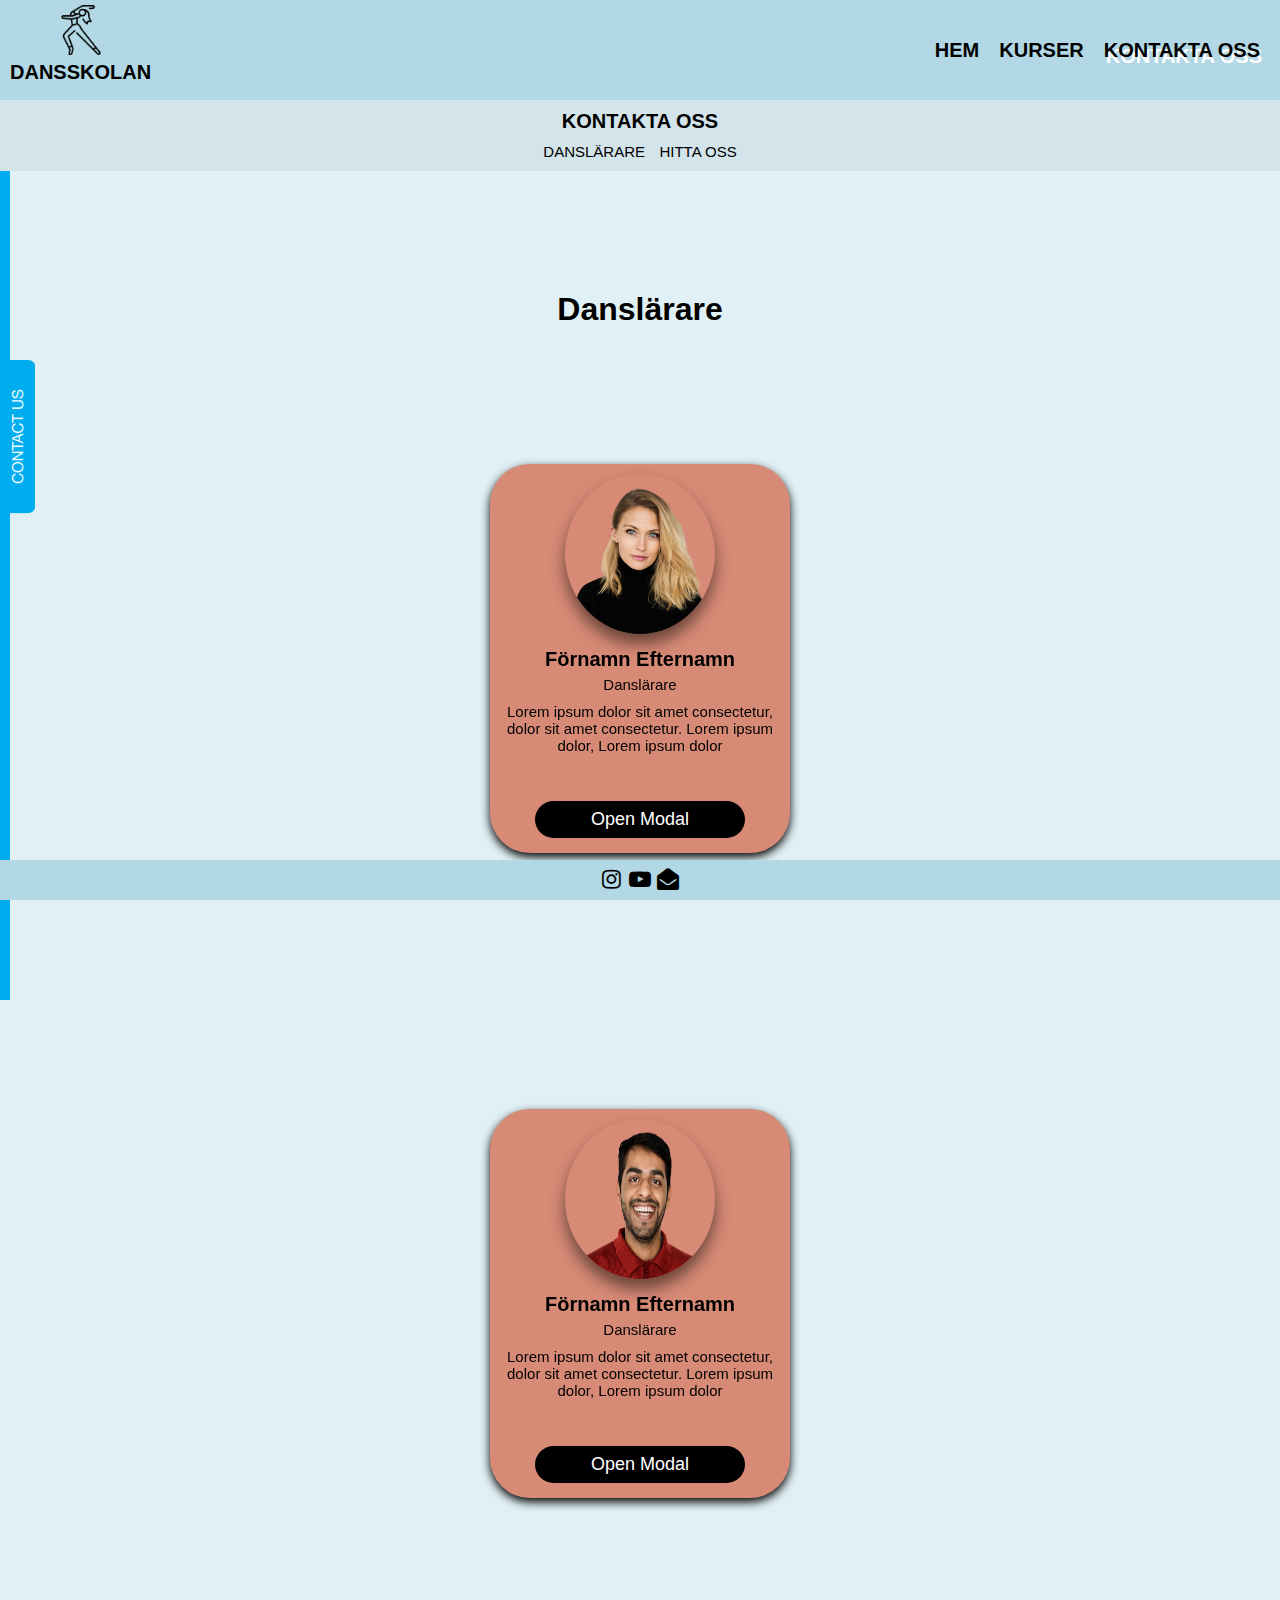
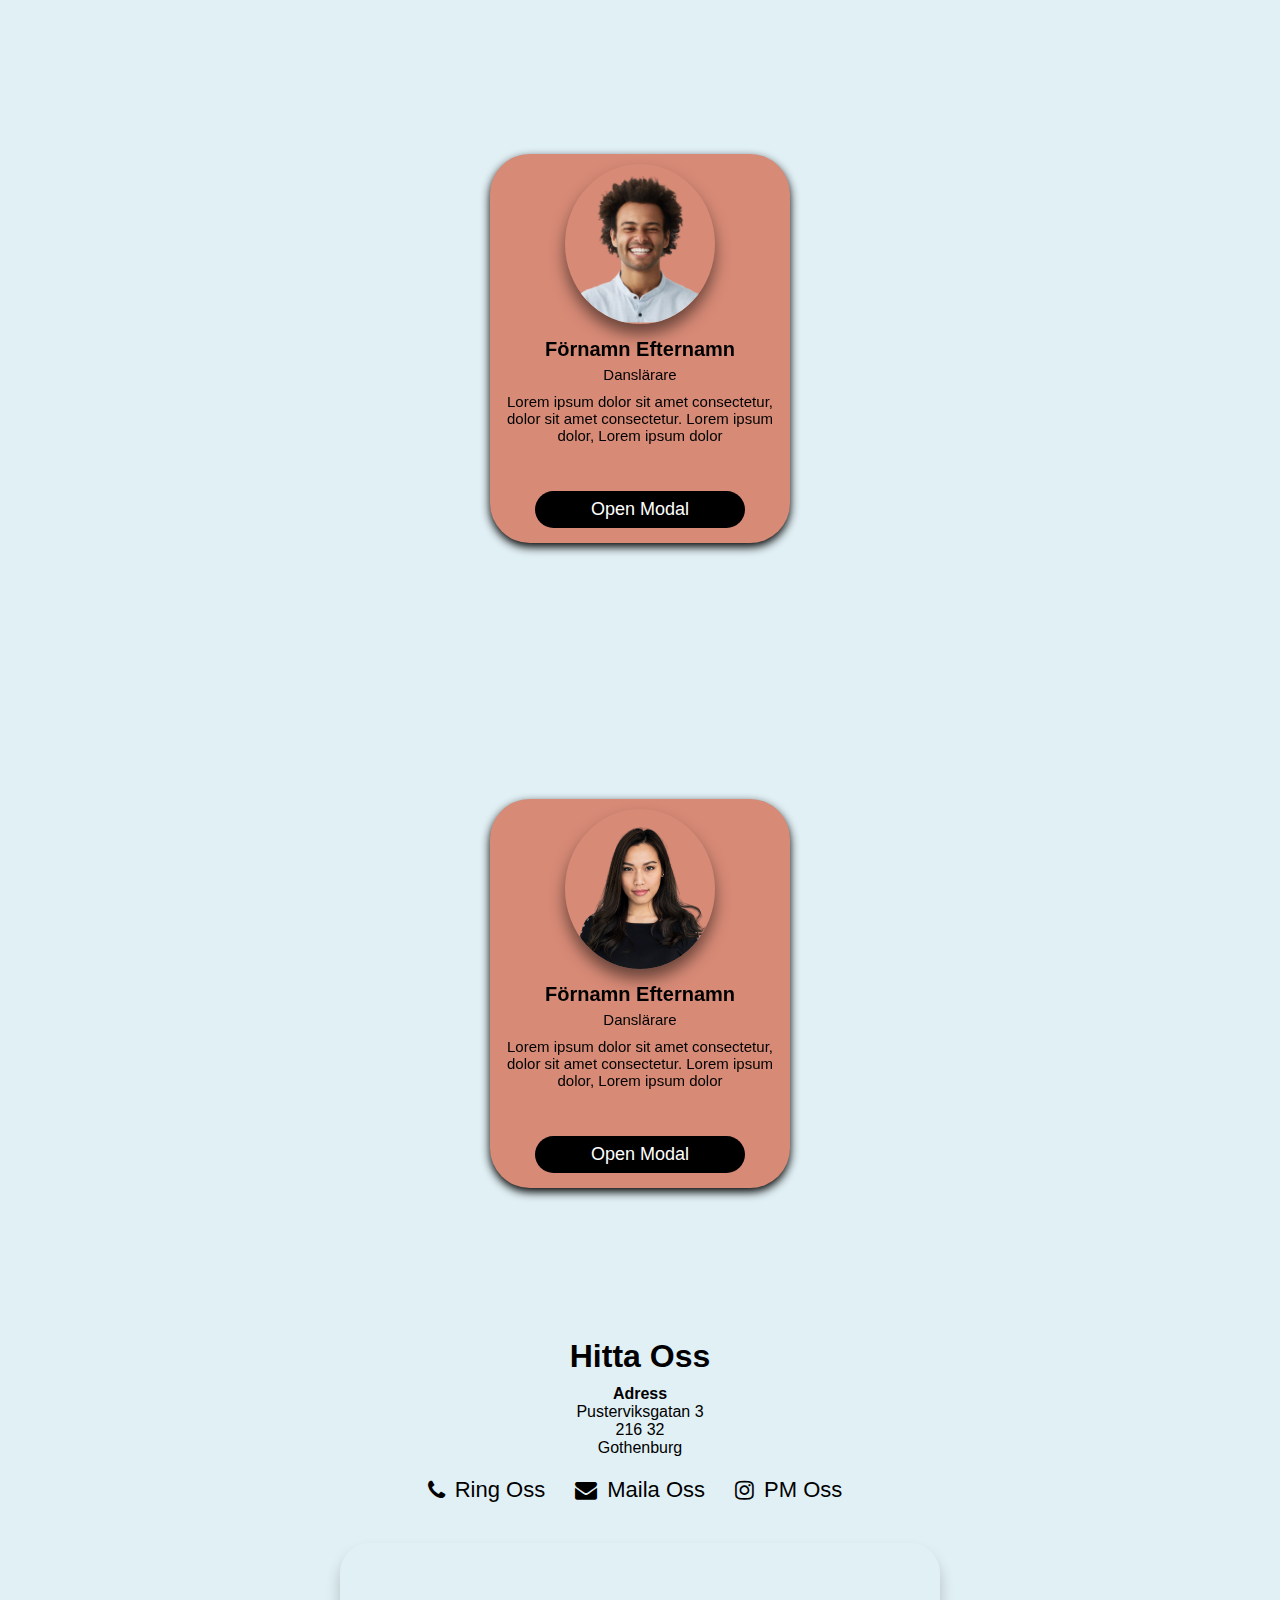
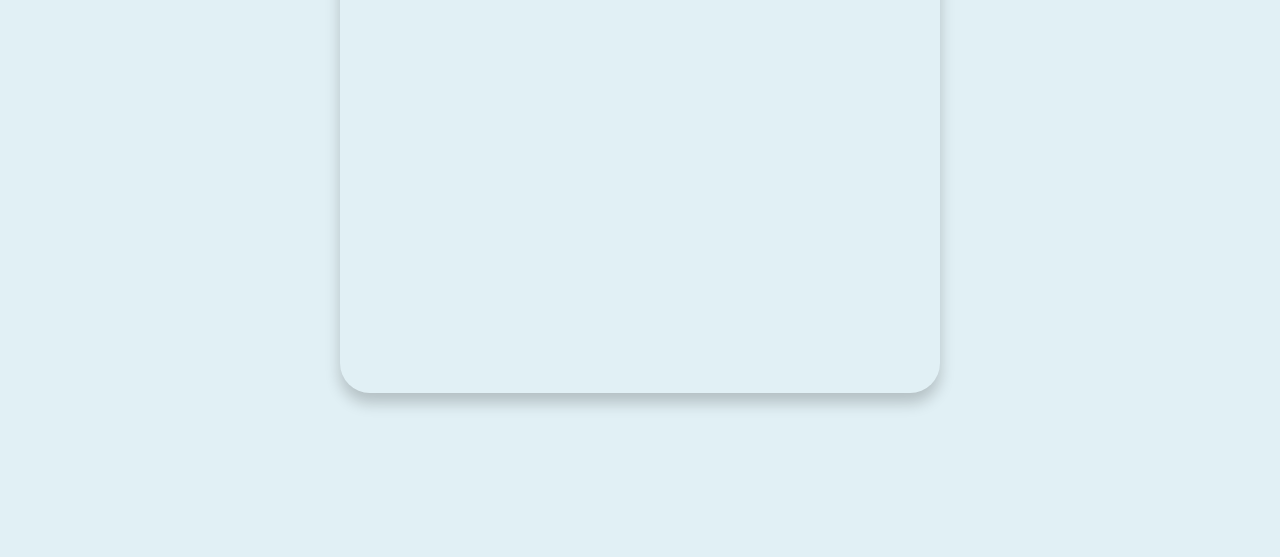
<file: pages/kontakta-oss.html>
<!DOCTYPE html>
<html lang="en">
  <head>
    <meta charset="UTF-8" />
    <meta http-equiv="X-UA-Compatible" content="IE=edge" />
    <meta name="viewport" content="width=device-width, initial-scale=1.0" />
    <link rel="stylesheet" href="../css/style.css" />
    <link rel="stylesheet" href="https://cdnjs.cloudflare.com/ajax/libs/font-awesome/4.7.0/css/font-awesome.min.css"/>
    <link rel="icon" href="../media/img/dancing.png">
    <title>Kurser</title>
    
  </head>

  <body>
    <header>
        <div class="logo">
          <a href="../index.html">
            <img src="../media/img/dancing.png" alt="logo" width="50">
            <h1>Dansskolan</h1>
          </a>
          <i onclick="hamburger()" class="fa fa-bars"></i>
        </div>
          <nav id="nav">
            <a href="../index.html">Hem</a>
            <a href="../pages/kurser.html">Kurser</a>
            <a class="nav-active" href="../pages/kontakta-oss.html">Kontakta oss</a>
          </nav>
    </header>



<div class="nav-container">    
  <h1>Kontakta oss</h1>

    <section class="nav-list">
      <a href="#dummy">Danslärare</a>
      <a href="#hitta">Hitta oss</a>
    </section> 
  </div>

  <div id="dummy"></div>


  <div class="larare" id="larare">
    <h1>Danslärare</h1>
  </div>

  

    <!-- The Modal -->
    <div id="myModal" class="modal">
    
      <!-- Modal content -->
      <div class="modal-content">
        <span class="close">&times;</span>
        <p id="text1">"TEXT1""TEXT1""TEXT1""TEXT1""TEXT1""TEXT1""TEXT1""TEXT1""TEXT1""TEXT1"
          "TEXT1""TEXT1""TEXT1""TEXT1""TEXT1""TEXT1""TEXT1""TEXT1""TEXT1""TEXT1""TEXT1"
          "TEXT1""TEXT1""TEXT1""TEXT1""TEXT1""TEXT1""TEXT1""TEXT1""TEXT1""TEXT1""TEXT1""TEXT1"
          "TEXT1""TEXT1""TEXT1""TEXT1""TEXT1""TEXT1""TEXT1""TEXT1""TEXT1""TEXT1""TEXT1""TEXT1"
          "TEXT1""TEXT1""TEXT1""TEXT1""TEXT1""TEXT1""TEXT1""TEXT1""TEXT1""TEXT1""TEXT1""TEXT1"
          "TEXT1""TEXT1""TEXT1""TEXT1""TEXT1""TEXT1""TEXT1""TEXT1""TEXT1""TEXT1""TEXT1""TEXT1"
        </p>
        <p id="text2">TEXT2TEXT2TEXT2TEXT2TEXT2TEXT2TEXT2TEXT2TEXT2TEXT2TEXT2TEXT2TEXT2
          TEXT2TEXT2TEXT2TEXT2TEXT2TEXT2TEXT2TEXT2TEXT2TEXT2TEXT2TEXT2TEXT2
          TEXT2TEXT2TEXT2TEXT2TEXT2TEXT2TEXT2TEXT2TEXT2TEXT2TEXT2TEXT2TEXT2
          TEXT2TEXT2TEXT2TEXT2TEXT2TEXT2TEXT2TEXT2TEXT2TEXT2TEXT2TEXT2TEXT2
          TEXT2TEXT2TEXT2TEXT2TEXT2TEXT2TEXT2TEXT2TEXT2TEXT2TEXT2TEXT2TEXT2
          TEXT2TEXT2TEXT2TEXT2TEXT2TEXT2TEXT2TEXT2TEXT2TEXT2TEXT2TEXT2TEXT2
          TEXT2TEXT2TEXT2TEXT2TEXT2TEXT2TEXT2TEXT2TEXT2TEXT2TEXT2TEXT2TEXT2
          
        </p>
      </div>
    
    </div>
    
  

   

    <div class="all-cards-mobile">
      <div class="card-content-mobile">
        <div class="card-mobile">
          <img src="../media/img/bild1-removebg-preview.png" />
          <h1>Förnamn Efternamn</h1>
          <p class="title">Danslärare</p>
          <p>
            Lorem ipsum dolor sit amet consectetur, dolor sit amet
            consectetur. Lorem ipsum dolor, Lorem ipsum dolor
          </p>
          <a href="https://www.instagram.com/" target="_blank"><i class="fa fa fa-instagram"></i></a>
          <a href="https://twitter.com/?lang=sv" target="_blank"><i class="fa fa fa-twitter"></i></a>
          <a href="https://www.youtube.com/watch?v=dQw4w9WgXcQ" target="_blank"><i class="fa fa fa-youtube-play"></i></a>
          <div></div>
          <button id="myBtn">Open Modal</button>
        </div>
      </div>
      <div class="card-content-mobile">
        <div class="card-mobile">
          <img src="../media/img/bild_2-removebg-preview.png" />
          <h1>Förnamn Efternamn</h1>
          <p class="title">Danslärare</p>
          <p>
            Lorem ipsum dolor sit amet consectetur, dolor sit amet
            consectetur. Lorem ipsum dolor, Lorem ipsum dolor
          </p>
          <a href="https://www.instagram.com/" target="_blank"><i class="fa fa fa-instagram"></i></a>
          <a href="https://twitter.com/?lang=sv" target="_blank"><i class="fa fa fa-twitter"></i></a>
          <a href="https://www.youtube.com/watch?v=dQw4w9WgXcQ" target="_blank"><i class="fa fa fa-youtube-play"></i></a>
          <div></div>
          <button id="myBtn1">Open Modal</button>
        </div>
      </div>
      <div class="card-content-mobile">
        <div class="card-mobile">
          <img src="../media/img/bild_3-removebg-preview.png" />
          <h1>Förnamn Efternamn</h1>
          <p class="title">Danslärare</p>
          <p>
            Lorem ipsum dolor sit amet consectetur, dolor sit amet
            consectetur. Lorem ipsum dolor, Lorem ipsum dolor
          </p>
          <a href="https://www.instagram.com/" target="_blank"><i class="fa fa fa-instagram"></i></a>
          <a href="https://twitter.com/?lang=sv" target="_blank"><i class="fa fa fa-twitter"></i></a>
          <a href="https://www.youtube.com/watch?v=dQw4w9WgXcQ" target="_blank"><i class="fa fa fa-youtube-play"></i></a>
          <div></div>
          <button id="myBtn2">Open Modal</button>
        </div>
      </div>
      <div class="card-content-mobile">
        <div class="card-mobile">
          <img src="../media/img/bild_4-removebg-preview.png" />
          <h1>Förnamn Efternamn</h1>
          <p class="title">Danslärare</p>
          <p>
            Lorem ipsum dolor sit amet consectetur, dolor sit amet
            consectetur. Lorem ipsum dolor, Lorem ipsum dolor
          </p>
          <a href="https://www.instagram.com/" target="_blank"><i class="fa fa fa-instagram"></i></a>
          <a href="https://twitter.com/?lang=sv" target="_blank"><i class="fa fa fa-twitter"></i></a>
          <a href="https://www.youtube.com/watch?v=dQw4w9WgXcQ" target="_blank"><i class="fa fa fa-youtube-play"></i></a>
          <div></div>
          <button id="myBtn3">Open Modal</button>
        </div>
      </div>
    </div>

    <div class="hitta" id="hitta">
      <h1>Hitta oss</h1>

      <div class="adress-wrapper">
        <strong><p>Adress</p></strong>
        <p>Pusterviksgatan 3</p>
        <p>216 32</p>
        <p>Gothenburg</p>

        <div class="adress-icon-wrapper">
          <a href="tel:"><i class="fa fa-phone"></i><p>Ring Oss</p></a>
          <a href="mailto:"><i class="fa fa-envelope"></i><p>Maila Oss</p></a>
          <a href="https://www.instagram.com/"><i class="fa fa-instagram"></i><p>PM Oss</p></a>
        </div>
        <p class="map"><iframe src="https://www.google.com/maps/embed?pb=!1m18!1m12!1m3!1d2131.9247371822757!2d11.953063016007055!3d57.700748481118886!2m3!1f0!2f0!3f0!3m2!1i1024!2i768!4f13.1!3m3!1m2!1s0x464ff369dab86f7f%3A0x54c3fa9ff6d85623!2sPusterviksgatan%203%2C%20413%2001%20G%C3%B6teborg!5e0!3m2!1ssv!2sse!4v1632164567059!5m2!1ssv!2sse" width="600" height="450" style="border:0;" allowfullscreen="" loading="lazy"></iframe></p>
    </div>
    </div>

    <div id="slide">
      <img class="contact-pic" src="../media/img/contact-us-button.png" alt="contact" width="35px" />
      <div id="slide_inner">
        Anmäl dig till kurser.
        <form>
          <label for="namn">Ditt namn.</label>
          <input type="text" id="namn" name="namn">
          <label for="efnamn">Ditt efternamn.</label>
          <input type="text" id="enamn" name="enamn">
          <textarea>Skriv Lite om dig själv och nämn vilken kurs du vill anmäla dig till.</textarea>
          <div class="button-form">skicka</div>
        </form>
      </div>
    </div>
    
    <footer>
      <ul>
        <a href="https://www.instagram.com/" target="_blank"><i class="fa fa-instagram fa-fw" aria-hidden="true"></i></a>
        <a href="https://www.youtube.com/" target="_blank"><i class="fa fa-youtube-play fa-fw" aria-hidden="true"></i></a>
        <a href="https://www.youtube.com/watch?v=dQw4w9WgXcQ" target="_blank"><i class="fa fa-envelope-open fa-fw" aria-hidden="true"></i></href>
        
      </ul>
    </footer>
    <script src="/script/javascript.js"></script>
    </body>
    
</html>
</file>
<file: css/style.css>
* {
  box-sizing: border-box;
  margin: 0;
  font-family: Verdana, Geneva, Tahoma, sans-serif;
  scroll-behavior: smooth;
}

body {
  background-color: rgba(177, 216, 228, 0.384);
}

/* Header Start*/

header {
  background-color: rgb(177, 216, 228, 1);
  color: black;
  display: flex;
  align-items: center;
  justify-content: space-between;
  position: fixed;
  top: 0;
  width: 100%;
  height: 100px;
  z-index: 2;
  text-transform: uppercase;
}

.nav-opacity {
  opacity: 0.7;
  color: black;
  display: flex;
  align-items: center;
  justify-content: space-between;
  position: fixed;
  top: 0;
  width: 100%;
  height: 100px;
  z-index: 2;
  text-transform: uppercase;
}

@keyframes logo-animation {
  0% {
    transform: translate(-1000%, 0);
  }
  100% {
    transform: translate (0%, 0);
  }
}

.Animation-logo {
  animation-name: logo-animation;
  animation-duration: 2s;
  animation-iteration-count: 1;
  animation-timing-function: ease-in;
  animation-fill-mode: forwards;
  animation-delay: 0.1s;
}

.logo {
  height: 100%;
  text-align: center;
  padding: 0 10px;
}
.logo i {
  display: none;
}
.logo img {
  padding-top: 5px;
}
.logo h1 {
  font-size: 20px;
}
.logo a {
  text-decoration: none;
  color: black;
}

nav {
  height: 100%;
  width: 100%;
  display: flex;
  align-items: center;
  justify-content: flex-end;
  padding-right: 10px;
}
nav a {
  color: black;
  text-decoration: none;
  margin: 0 10px;
  font-weight: bold;
  font-size: 20px;
}

nav a:hover,
.nav-active {
  text-shadow: 2px 6px #ffffff;
}

@media only screen and (max-width: 800px) {
  header {
    display: block;
  }
  .logo {
    display: block;
  }
  .logo i {
    display: block;
    position: absolute;
    right: 100px;
    top: 40px;
    font-size: 30px;
  }

  nav {
    background-color: rgb(160, 187, 196);
    display: block;
    text-align: center;
    height: auto;
    visibility: collapse;
  }
  nav a {
    display: block;
    padding: 5px;
  }

  nav a:hover,
  .nav-active {
    text-shadow: none;
    color: white;
  }
}

/* Header End */

/* nav Start*/
.nav-container {
  background-color: rgb(211, 228, 235);
  height: 100%;
  position: sticky;
  top: 100px;
  justify-content: center;
  text-align: center;
  z-index: 1;
  padding: 10px;
}
.nav-container h1 {
  font-size: 20px;
  text-transform: uppercase;
  padding-bottom: 10px;
}

.nav-list a {
  display: inline-block;
  text-transform: uppercase;
  text-decoration: none;
  padding: 0 5px;
  color: black;
  font-size: 15px;
}
.nav-list a:hover {
  color: black;
  font-weight: bold;
}

#dummy {
  height: 100px;
}

#dance5 {
  margin-bottom: 500px;
}

/* nav End*/

/* Hem Start */

.content {
  width: 100%;
  height: 100%;
  display: flex;
  flex-direction: column;
  object-fit: cover;
  align-items: center;
}

.content video {
  position: relative;
  object-fit: cover;
  background-attachment: fixed;
  opacity: 0.8;
  width: 100%;
  height: 100vh;
  top: 0;
  bottom: 0;
  left: 0;
  right: 0;
}

.overlay {
  position: absolute;
  display: flex;
  align-items: center;
  justify-content: center;
  flex-direction: column;
  backdrop-filter: blur(8px);
  height: 100vh;
  top: 0;
  bottom: 0;
  left: 0;
  right: 0;
}

.button {
  display: inline-block;
  padding: 0.35em 1.2em;
  border: 0.1em solid white;
  margin-top: 20px;
  border-radius: 0.12em;
  box-sizing: border-box;
  text-decoration: none;
  font-family: sans-serif;
  font-weight: 300;
  color: white;
  text-align: center;
  transition: all 0.2s;
}

#detach-button-host {
  display: none;
}

.button:hover {
  color: black;
  background-color: white;
}

.welcome-text {
  font-size: 3.5vw;
}
.slogan-text {
  font-size: 2vw;
}

/* Hem End */

/* Kurser Start*/

.dance-container {
  display: flex;
  position: relative;
  align-items: center;
  top: 100px;
  padding: 50px;
  justify-content: center;
}
video {
  width: 400px;
  opacity: 0.8;
  border-radius: 30px;
  box-shadow: 3px 3px 20px 3px #000000;
}
.dance-text {
  padding-left: 20px;
}

@media only screen and (max-width: 800px) {
  .dance-container {
    display: block;
    justify-content: center;
    text-align: center;
  }
  video {
    width: 300px;
  }
  .dance-text {
    padding: 5px 80px;
  }
}

/* Kurser end */

/* Kontakta oss Start*/

.larare {
  display: flex;
  justify-content: center;
  position: relative;
  top: 120px;
  text-transform: capitalize;
}

.all-cards {
  display: flex;
}
.all-cards,
.all-cards-mobile {
  margin: 150px 0;
  position: relative;
}

.card,
.card-mobile {
  box-shadow: 0 4px 10px rgba(0, 0, 0, 1.9);
  max-width: 300px;
  margin: auto;
  text-align: center;
  border-radius: 40px;
  padding-bottom: 15px;
  transform-style: preserve-3d;
  background-color: #d78a76;
  transition: transform 1s ease-in-out;
}
.card {
  width: 100%;
  height: 100%;
}
.card img,
.card-mobile img {
  box-shadow: 0 10px 15px rgba(0, 0, 0, 0.5);
}
.card img {
  width: 150px;
  height: 160px;
  padding-top: 10px;
  border-radius: 50%;
  background-color: transparent;
  margin-top: 10px;
}

.card-content:hover .card {
  transform: rotateY(180deg);
}
.card-content h1 {
  font-size: 25px;
  margin-bottom: 10px;
}
.card-content {
  display: flex;
  width: 25%;
  padding: 0px 10px;
  height: 400px;
}
.card-title {
  font-style: italic;
  color: rgb(73, 73, 73);
  font-size: 18px;
}
.card .front {
  border-radius: 40px;
}
.card .front h1 {
  margin-top: 30px;
}

.card .back {
  background-color: rgb(177, 216, 228);
  color: white;
  transform: rotateY(180deg) translateZ(1px);
  font-size: large;
  border-radius: 40px;
}
.card .back h2 {
  margin-bottom: 10%;
  margin-left: 2%;
  margin-right: 2%;
  margin-top: 10%;
}
.card .back p {
  margin-bottom: 10%;
  margin-left: 2%;
  margin-right: 2%;
  margin-top: 10%;
}

.card figure {
  width: 100%;
  height: 100%;
  position: absolute;
}

@media screen and (min-width: 10000px) {
  .all-cards-mobile {
    display: none;
  }
}

@media screen and (max-width: 800000px) {
  .all-cards {
    display: none;
  }

  .card-content-mobile {
    display: flex;
    width: 100%;
    padding: 0px 10px;
    margin-top: 20%;
    margin-bottom: 50px;
  }
  .card-mobile img {
    width: 150px;
    height: 160px;
    padding-top: 10px;
    border-radius: 50%;
    background-color: transparent;
    margin-top: 10px;
  }
  .card-content-mobile h1 {
    font-size: 20px;
    padding-top: 10px;
  }
  .card-content-mobile p {
    font-size: 15px;
    padding: 5px;
  }
  .card-content-mobile i {
    margin: 10px 0;
  }
}

a {
  text-decoration: none;
  font-size: 22px;
  color: black;
}
a:hover,
button:hover {
  opacity: 0.8;
}

button {
  border: none;
  padding: 8px;
  display: inline-block;
  color: white;
  background-color: black;
  cursor: pointer;
  width: 70%;
  border-radius: 20px;
  font-size: 18px;
  text-align: center;
}
button:hover {
  animation: kontakt 1s infinite;
  animation-direction: alternate;
}
@keyframes kontakt {
  100% {
    width: 100%;
    background-color: black;
    color: white;
    opacity: 1.5;
    border-radius: 0;
  }
}

.hitta {
  margin-bottom: 150px;
}
.hitta h1 {
  display: flex;
  justify-content: center;
  align-items: center;
  position: relative;
  text-transform: capitalize;
}
.adress-wrapper {
  text-align: center;
  padding: 10px 0;
}
.adress-wrapper .map {
  margin-top: 20px;
}
.adress-icon-wrapper,
.adress-icon-wrapper a {
  display: flex;
  justify-content: center;
  align-items: center;
}
.adress-icon-wrapper a,
.adress-icon-wrapper p {
  margin: 10px;
}

iframe {
  border-radius: 30px;
  box-shadow: 0 10px 15px rgba(0, 0, 0, 0.2);
}

/* The Modal (background) */
.modal {
  display: none; /* Hidden by default */
  position: fixed; /* Stay in place */
  z-index: 1; /* Sit on top */
  left: 0;
  top: 0;
  width: 100%; /* Full width */
  height: 100%; /* Full height */
  overflow: auto; /* Enable scroll if needed */
  background-color: rgb(0, 0, 0); /* Fallback color */
  background-color: rgba(0, 0, 0, 0.4); /* Black w/ opacity */
}

/* Modal Content/Box */
.modal-content {
  background-color: #f8f1f1;
  margin: 15% auto; /* 15% from the top and centered */
  padding: 20px;
  border: 1px solid #888;
  width: 80%; /* Could be more or less, depending on screen size */
  height: 40%;
  font-size: small;
  text-align: center;
  position: relative;
}







/* The Close Button */
.close {
  color: #aaa;
  float: right;
  font-size: 28px;
  font-weight: bold;
}

.close:hover,
.close:focus {
  color: black;
  text-decoration: none;
  cursor: pointer;
}

/*Kontakta-oss End*/

/* Tool-tip Start*/

#slide {
  position: fixed;
  top: 40%;
  left: 0;
  -webkit-transition-duration: 0.3s;
  -moz-transition-duration: 0.3s;
  -o-transition-duration: 0.3s;
  transition-duration: 0.3s;
}

#slide_inner {
  position: fixed;
  display: flex;
  flex-direction: column;
  text-align: center;
  background: #00acee;
  height: 100vh;
  padding: 38px;
  max-width: 410px;
  top: 100px;
  bottom: 300px;
  color: white;
  left: -400px;
  -webkit-transition-duration: 0.3s;
  -moz-transition-duration: 0.3s;
  -o-transition-duration: 0.3s;
  transition-duration: 0.3s;
}

#slide:hover {
  left: 350px;
}

#slide:hover #slide_inner {
  left: 0;
}

input[type="text"] {
  width: 100%;
  padding: 12px 20px;
  margin: 8px 0;
  margin-top: 20px;
  box-sizing: border-box;
  border: 2px #000;
  border-radius: 4px;
}

textarea {
  width: 100%;
  height: 150px;
  margin-top: 20px;
  padding: 12px 20px;
  box-sizing: border-box;
  border: 2px #000;
  border-radius: 4px;
  background-color: #fff;
  font-size: 16px;
}

form {
  margin-top: 20px;
}

.button-form {
  display: inline-block;
  padding: 0.35em 1.2em;
  border: 0.2em solid white;
  margin-top: 20px;
  border-radius: 0.12em;
  box-sizing: border-box;
  text-decoration: none;
  font-family: sans-serif;
  font-weight: 800;
  color: white;
  text-align: center;
  transition: all 0.2s;
  cursor: pointer;
}

.button-form:hover {
  color: black;
  background-color: white;
}

label {
  float: left;
}

/* Tool-tip End */

/* Footer Start */

footer {
  background-color: rgb(177, 216, 228);
  display: flex;
  position: fixed;
  bottom: 0;
  height: 40px;
  width: 100%;
}

.footer-opacity {
  opacity: 0.7;
}

footer ul {
  display: flex;
  height: 100%;
  width: 100%;
  justify-content: center;
  align-items: center;
  padding-left: 0;
}
footer li {
  list-style-type: none;
}
i {
  color: #000;
  transition: 0.5s;
}
i:hover {
  color: white;
  transform: rotate(20deg);
}

/* Footer End */

/* hejhej */
</file>
